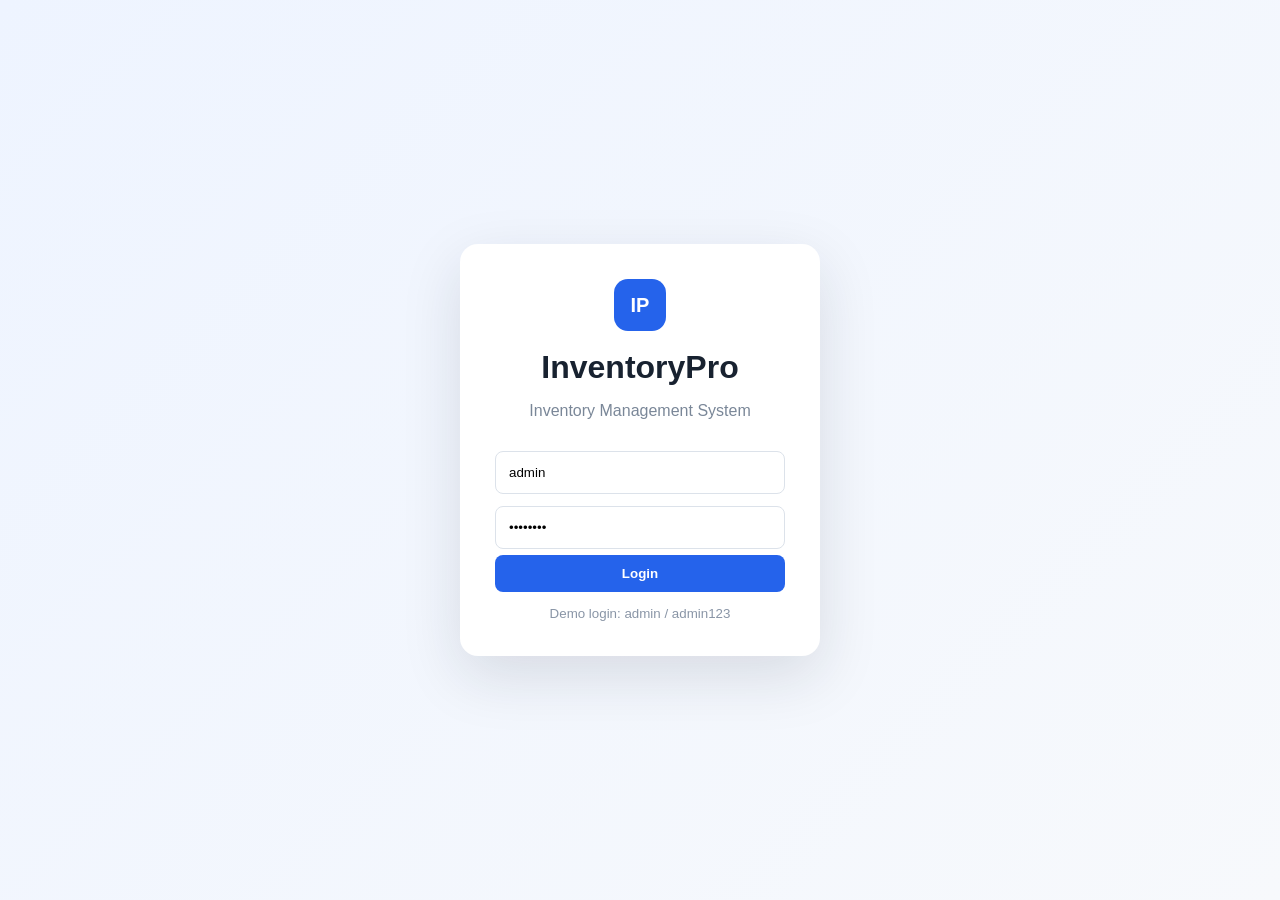
<file: public/index.html>
<!DOCTYPE html>
<html lang="en">
<head>
<meta charset="UTF-8">
<meta name="viewport" content="width=device-width, initial-scale=1.0">
<title>InventoryPro | Inventory Management System</title>
<link rel="stylesheet" href="style.css">
</head>
<body>
<div id="loginPage" class="login-page">
  <div class="login-card">
    <div class="brand-mark">IP</div>
    <h1>InventoryPro</h1>
    <p>Inventory Management System</p>
    <input id="username" placeholder="Username" value="admin">
    <input id="password" type="password" placeholder="Password" value="admin123">
    <button class="primary full" onclick="login()">Login</button>
    <small>Demo login: admin / admin123</small>
  </div>
</div>

<div id="app" class="app hidden">
  <aside class="sidebar">
    <div class="side-brand"><div class="brand-mark small">IP</div><span>InventoryPro</span></div>
    <div class="nav-label">MAIN MENU</div>
    <button class="nav active" data-page="dashboard" onclick="showPage('dashboard')">⌂ <span>Dashboard</span></button>
    <button class="nav" data-page="products" onclick="showPage('products')">▦ <span>Products</span></button>
    <button class="nav" data-page="inventory" onclick="showPage('inventory')">◈ <span>Inventory</span></button>
    <button class="nav" data-page="sales" onclick="showPage('sales')">↗ <span>Sales</span></button>
    <button class="nav" data-page="purchases" onclick="showPage('purchases')">↙ <span>Purchases</span></button>
    <button class="nav" data-page="suppliers" onclick="showPage('suppliers')">♙ <span>Suppliers</span></button>
    <button class="nav" data-page="categories" onclick="showPage('categories')">▤ <span>Categories</span></button>
    <button class="nav" data-page="reports" onclick="showPage('reports')">▥ <span>Reports</span></button>
    <div class="side-bottom">
      <button class="nav" onclick="showPage('settings')">⚙ <span>Settings</span></button>
      <button class="nav logout" onclick="logout()">⇥ <span>Logout</span></button>
    </div>
  </aside>

  <main class="main">
    <header class="topbar">
      <div>
        <h2 id="pageTitle">Dashboard</h2>
        <p id="pageSubtitle">Overview of your inventory</p>
      </div>
      <div class="profile"><div class="avatar">A</div><div><b>Admin</b><small>Administrator</small></div></div>
    </header>

    <section id="dashboard" class="page active-page">
      <div class="stats">
        <div class="stat"><span>Total Products</span><strong id="totalProducts">0</strong><em>Items in catalog</em></div>
        <div class="stat"><span>Total Stock</span><strong id="totalStock">0</strong><em>Units available</em></div>
        <div class="stat"><span>Low Stock</span><strong id="lowStock">0</strong><em>Need attention</em></div>
        <div class="stat"><span>Inventory Value</span><strong id="inventoryValue">₹0</strong><em>Current stock value</em></div>
      </div>
      <div class="grid two">
        <div class="card">
          <div class="card-head"><h3>Recent Sales</h3><button onclick="showPage('sales')">View all</button></div>
          <table><thead><tr><th>Product</th><th>Qty</th><th>Amount</th></tr></thead><tbody id="salesPreview"></tbody></table>
        </div>
        <div class="card">
          <div class="card-head"><h3>Low Stock Alerts</h3><button onclick="showPage('inventory')">View stock</button></div>
          <div id="alerts"></div>
        </div>
      </div>
      <div class="card cpp-card">
        <div><span class="tag">C++ MODULE</span><h3>C++ Inventory Logic Connected to the Project</h3><p><b>main.cpp</b> contains the Product structure, inventory list, <b>sellProduct()</b> and <b>purchaseProduct()</b> functions.</p></div>
        <code>struct Product { id, name, category, stock, price };</code>
      </div>
    </section>

    <section id="products" class="page">
      <div class="toolbar"><div><h3>Product Catalog</h3><p>Manage products and prices</p></div><button class="primary" onclick="openProductModal()">+ Add Product</button></div>
      <div class="card"><div class="search"><input id="productSearch" oninput="renderProducts()" placeholder="Search products..."><select id="categoryFilter" onchange="renderProducts()"><option value="">All Categories</option></select></div>
      <table><thead><tr><th>ID</th><th>Product</th><th>Category</th><th>Stock</th><th>Price</th><th>Status</th><th>Action</th></tr></thead><tbody id="productTable"></tbody></table></div>
    </section>

    <section id="inventory" class="page">
      <div class="toolbar"><div><h3>Inventory / Stock</h3><p>Monitor stock levels</p></div><button class="primary" onclick="showPage('purchases')">+ Add Stock</button></div>
      <div class="card"><table><thead><tr><th>Product</th><th>Category</th><th>Available</th><th>Unit Price</th><th>Stock Value</th><th>Status</th><th>Action</th></tr></thead><tbody id="inventoryTable"></tbody></table></div>
    </section>

    <section id="sales" class="page">
      <div class="toolbar"><div><h3>Sales</h3><p>Record products sold to customers</p></div><button class="primary" onclick="openTransaction('sell')">+ New Sale</button></div>
      <div class="card"><table><thead><tr><th>Invoice</th><th>Product</th><th>Qty</th><th>Amount</th><th>Date</th></tr></thead><tbody id="salesTable"></tbody></table></div>
    </section>

    <section id="purchases" class="page">
      <div class="toolbar"><div><h3>Purchases</h3><p>Add incoming stock from suppliers</p></div><button class="primary" onclick="openTransaction('purchase')">+ New Purchase</button></div>
      <div class="card"><table><thead><tr><th>PO No.</th><th>Product</th><th>Qty</th><th>Amount</th><th>Date</th></tr></thead><tbody id="purchaseTable"></tbody></table></div>
    </section>

    <section id="suppliers" class="page">
      <div class="toolbar"><div><h3>Suppliers</h3><p>Manage supplier information</p></div><button class="primary" onclick="addSupplier()">+ Add Supplier</button></div>
      <div class="card"><table><thead><tr><th>Supplier</th><th>Contact</th><th>Category</th><th>Status</th></tr></thead><tbody id="supplierTable"></tbody></table></div>
    </section>

    <section id="categories" class="page">
      <div class="toolbar"><div><h3>Categories</h3><p>Product categories</p></div><button class="primary" onclick="addCategory()">+ Add Category</button></div>
      <div class="category-grid" id="categoryGrid"></div>
    </section>

    <section id="reports" class="page">
      <div class="toolbar"><div><h3>Reports</h3><p>Inventory performance summary</p></div><button class="primary" onclick="exportCSV()">Export CSV</button></div>
      <div class="stats"><div class="stat"><span>Stock Value</span><strong id="reportValue">₹0</strong></div><div class="stat"><span>Products</span><strong id="reportProducts">0</strong></div><div class="stat"><span>Low Stock</span><strong id="reportLow">0</strong></div><div class="stat"><span>Categories</span><strong id="reportCategories">0</strong></div></div>
      <div class="card report-box"><h3>Inventory Summary</h3><div id="reportBars"></div></div>
    </section>

    <section id="settings" class="page">
      <div class="card settings"><h3>Settings</h3><label>Company Name<input value="InventoryPro"></label><label>Currency<select><option>INR (₹)</option><option>USD ($)</option></select></label><button class="primary" onclick="alert('Settings saved successfully!')">Save Settings</button></div>
    </section>
  </main>
</div>

<div id="modal" class="modal hidden"><div class="modal-card"><button class="close" onclick="closeModal()">×</button><h3 id="modalTitle">Add Product</h3><div id="modalBody"></div></div></div>
<script src="app.js"></script>
</body>
</html>
</file>
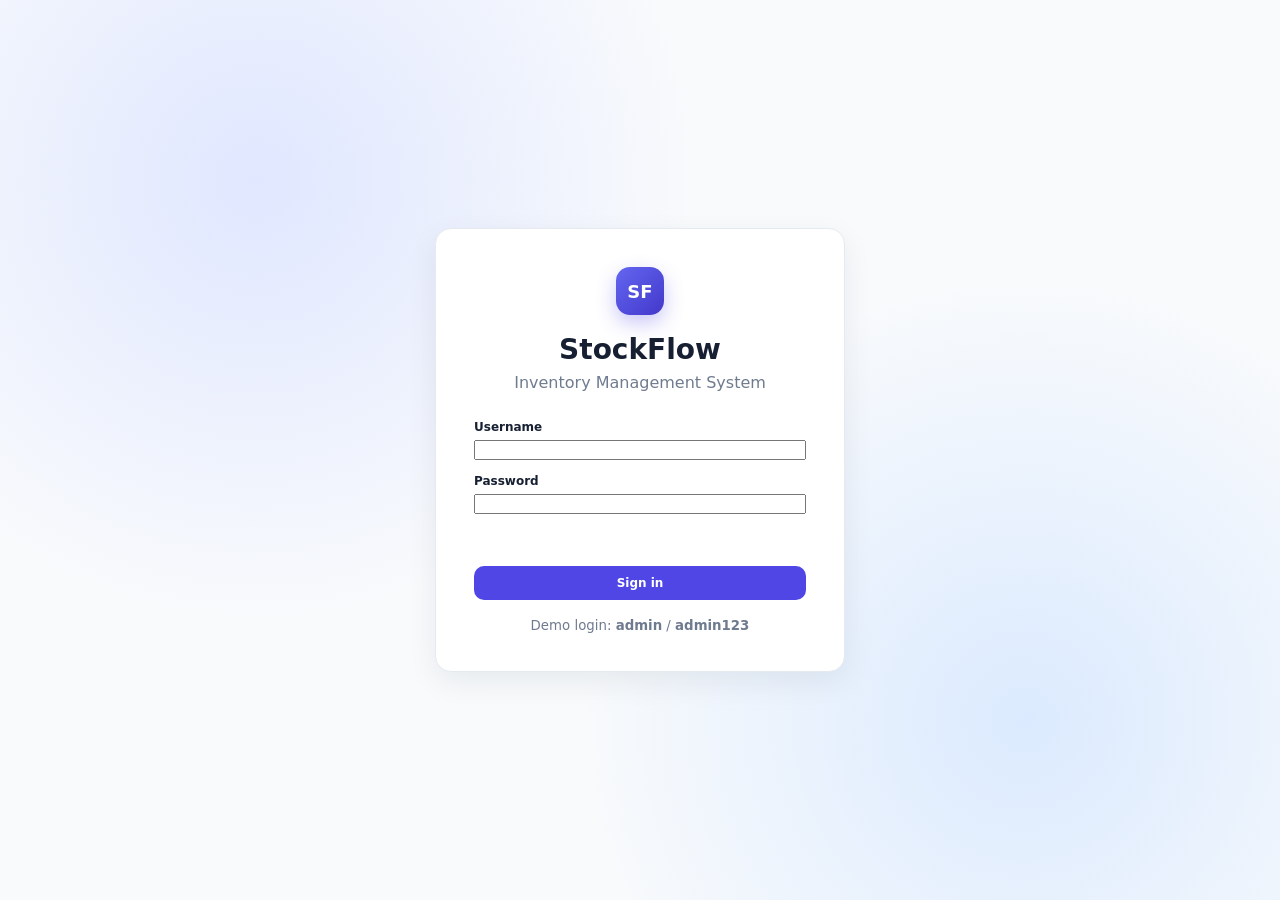
<file: mnt/data/inventory-management-system/index.html>
<!DOCTYPE html>
<html lang="en">
<head>
  <meta charset="UTF-8" />
  <meta name="viewport" content="width=device-width, initial-scale=1.0" />
  <title>StockFlow — Inventory Management</title>
  <link rel="stylesheet" href="css/style.css" />
</head>
<body>
  <div id="toast-container" aria-live="polite"></div>

  <section id="login-screen" class="login-screen">
    <div class="login-card">
      <div class="brand-mark">SF</div>
      <h1>StockFlow</h1>
      <p>Inventory Management System</p>
      <form id="login-form" novalidate>
        <label>Username<input id="login-username" name="username" autocomplete="username" required /></label>
        <label>Password<input id="login-password" name="password" type="password" autocomplete="current-password" required /></label>
        <div id="login-error" class="form-error"></div>
        <button class="btn btn-primary btn-block" type="submit">Sign in</button>
      </form>
      <small>Demo login: <b>admin</b> / <b>admin123</b></small>
    </div>
  </section>

  <section id="app-shell" class="app-shell hidden">
    <aside class="sidebar" id="sidebar">
      <div class="sidebar-brand"><span class="brand-mark small">SF</span><div><b>StockFlow</b><small>Inventory Suite</small></div></div>
      <nav id="main-nav">
        <button class="nav-item active" data-view="dashboard"><span>▦</span> Dashboard</button>
        <button class="nav-item" data-view="products"><span>◫</span> Products</button>
        <button class="nav-item" data-view="sales"><span>↗</span> Sales</button>
        <button class="nav-item" data-view="purchases"><span>↙</span> Purchases</button>
        <button class="nav-item" data-view="suppliers"><span>♙</span> Suppliers</button>
        <button class="nav-item" data-view="categories"><span>◈</span> Categories</button>
        <button class="nav-item" data-view="reports"><span>▤</span> Reports</button>
      </nav>
      <div class="sidebar-footer"><button id="logout-btn" class="nav-item"><span>⇥</span> Logout</button></div>
    </aside>

    <main class="main-content">
      <header class="topbar">
        <button id="mobile-menu" class="icon-btn" aria-label="Menu">☰</button>
        <div><h2 id="page-title">Dashboard</h2><p id="page-subtitle">Overview of your inventory</p></div>
        <div class="topbar-actions"><span class="date-chip" id="current-date"></span><div class="avatar">A</div></div>
      </header>
      <div id="view-container" class="view-container"></div>
    </main>
  </section>

  <div id="modal-root"></div>
  <script src="js/data.js"></script>
  <script src="js/app.js"></script>
</body>
</html>
</file>
<file: public/style.css>
*{box-sizing:border-box}body{margin:0;font-family:Inter,Segoe UI,Arial,sans-serif;background:#f5f7fb;color:#182230}.hidden{display:none!important}.app{display:flex;min-height:100vh}.sidebar{width:240px;background:#101827;color:#dce5f2;padding:22px 14px;position:fixed;top:0;bottom:0}.side-brand{display:flex;align-items:center;gap:10px;font-size:20px;font-weight:800;margin:0 8px 30px}.brand-mark{width:52px;height:52px;border-radius:14px;background:#2563eb;color:#fff;display:grid;place-items:center;font-weight:900;font-size:20px;margin:auto}.brand-mark.small{width:38px;height:38px;border-radius:10px;font-size:15px;margin:0}.nav-label{font-size:10px;color:#72809a;font-weight:800;margin:15px 12px 8px}.nav{width:100%;border:0;background:transparent;color:#aebbd0;text-align:left;padding:12px 13px;border-radius:9px;margin:2px 0;cursor:pointer;font-size:14px}.nav span{margin-left:10px}.nav:hover,.nav.active{background:#1d2b42;color:#fff}.side-bottom{position:absolute;bottom:18px;left:14px;right:14px}.logout{color:#fca5a5}.main{margin-left:240px;width:calc(100% - 240px);padding:28px 34px}.topbar{display:flex;justify-content:space-between;align-items:center;margin-bottom:28px}.topbar h2{margin:0;font-size:26px}.topbar p,.toolbar p{margin:5px 0;color:#758196;font-size:13px}.profile{display:flex;gap:10px;align-items:center}.profile small{display:block;color:#7a8799;font-size:11px}.avatar{width:38px;height:38px;background:#e5edff;color:#2563eb;border-radius:50%;display:grid;place-items:center;font-weight:800}.stats{display:grid;grid-template-columns:repeat(4,1fr);gap:16px;margin-bottom:20px}.stat,.card{background:#fff;border:1px solid #e6eaf0;border-radius:12px;padding:20px;box-shadow:0 2px 8px #17203308}.stat span{display:block;color:#68758a;font-size:13px}.stat strong{display:block;font-size:27px;margin:8px 0}.stat em{font-style:normal;font-size:11px;color:#94a0b1}.grid.two{display:grid;grid-template-columns:1.4fr 1fr;gap:18px}.card-head,.toolbar{display:flex;justify-content:space-between;align-items:center}.card h3,.toolbar h3{margin:0;font-size:17px}.card-head button{border:0;background:none;color:#2563eb;cursor:pointer}.card-head{margin-bottom:15px}table{width:100%;border-collapse:collapse;font-size:13px}th{text-align:left;color:#7b8799;font-size:11px;text-transform:uppercase;letter-spacing:.4px;padding:11px;border-bottom:1px solid #edf0f4}td{padding:13px 11px;border-bottom:1px solid #f0f2f5}tr:last-child td{border-bottom:0}.tag{font-size:10px;font-weight:800;color:#2563eb;background:#eaf1ff;padding:6px 9px;border-radius:20px}.cpp-card{margin-top:18px;display:flex;justify-content:space-between;gap:20px;align-items:center}.cpp-card p{color:#66758a;font-size:13px}.cpp-card code{background:#111827;color:#d1fae5;padding:15px;border-radius:9px;font-size:12px}.page{display:none}.active-page{display:block}.toolbar{margin-bottom:18px}.primary{border:0;background:#2563eb;color:white;padding:11px 17px;border-radius:8px;font-weight:700;cursor:pointer}.full{width:100%}.search{display:flex;gap:10px;margin-bottom:15px}.search input,.search select,.modal-card input,.modal-card select,.settings input,.settings select{padding:11px;border:1px solid #dce2ea;border-radius:8px;outline:none;background:#fff}.search input{flex:1}.status{padding:5px 9px;border-radius:20px;font-size:11px;font-weight:700}.good{background:#dcfce7;color:#15803d}.low{background:#fef3c7;color:#b45309}.danger{background:#fee2e2;color:#b91c1c}.action{border:0;background:#eef4ff;color:#2563eb;padding:7px 10px;border-radius:7px;cursor:pointer;margin-right:4px}.alert{padding:12px;border-left:4px solid #f59e0b;background:#fffaf0;border-radius:7px;margin:8px 0;font-size:13px}.category-grid{display:grid;grid-template-columns:repeat(4,1fr);gap:15px}.category-card{background:#fff;border:1px solid #e5eaf0;border-radius:12px;padding:22px}.category-card strong{font-size:24px;display:block;margin-top:8px}.report-box{margin-top:20px}.bar{display:flex;align-items:center;gap:12px;margin:15px 0}.bar span{width:120px;font-size:13px}.bar i{height:12px;background:#2563eb;border-radius:8px;display:block}.settings{max-width:600px}.settings label{display:block;font-size:13px;margin:20px 0}.settings input,.settings select{display:block;width:100%;margin-top:7px}.login-page{min-height:100vh;display:grid;place-items:center;background:linear-gradient(135deg,#eef4ff,#f7f9fc)}.login-card{width:360px;background:#fff;padding:35px;border-radius:18px;box-shadow:0 20px 60px #18223020;text-align:center}.login-card h1{margin:18px 0 5px}.login-card p{color:#7a8798;margin-bottom:25px}.login-card input{width:100%;padding:13px;margin:6px 0;border:1px solid #dce2ea;border-radius:8px}.login-card small{display:block;color:#8995a6;margin-top:14px}.modal{position:fixed;inset:0;background:#10182788;display:grid;place-items:center}.modal-card{background:#fff;width:420px;border-radius:14px;padding:25px;position:relative}.close{position:absolute;right:15px;top:12px;border:0;background:none;font-size:25px;cursor:pointer}.modal-card label{display:block;font-size:13px;margin:15px 0}.modal-card input,.modal-card select{display:block;width:100%;margin-top:6px}.modal-card .primary{margin-top:10px}@media(max-width:900px){.sidebar{width:190px}.main{margin-left:190px;width:calc(100% - 190px);padding:20px}.stats{grid-template-columns:repeat(2,1fr)}.grid.two{grid-template-columns:1fr}.category-grid{grid-template-columns:repeat(2,1fr)}}
</file>
<file: mnt/data/inventory-management-system/css/style.css>
:root{--bg:#f6f8fb;--card:#fff;--text:#172033;--muted:#6f7b8f;--line:#e6eaf0;--primary:#4f46e5;--primary2:#6366f1;--success:#16a34a;--warning:#d97706;--danger:#dc2626;--sidebar:#111827;--sidebar-muted:#9ca3af;--shadow:0 10px 30px rgba(17,24,39,.07);--radius:16px}*{box-sizing:border-box}body{margin:0;font-family:Inter,ui-sans-serif,system-ui,-apple-system,Segoe UI,Roboto,Arial,sans-serif;background:var(--bg);color:var(--text)}button,input,select,textarea{font:inherit}button{cursor:pointer}.hidden{display:none!important}.app-shell{display:flex;min-height:100vh}.sidebar{width:250px;background:var(--sidebar);color:#fff;position:fixed;inset:0 auto 0 0;display:flex;flex-direction:column;z-index:20}.sidebar-brand{height:82px;display:flex;align-items:center;gap:12px;padding:0 22px;border-bottom:1px solid rgba(255,255,255,.07)}.sidebar-brand small{display:block;color:var(--sidebar-muted);font-size:11px;margin-top:2px}.brand-mark{width:48px;height:48px;border-radius:14px;background:linear-gradient(135deg,#6366f1,#4338ca);display:grid;place-items:center;color:#fff;font-weight:800;font-size:18px;box-shadow:0 8px 20px rgba(79,70,229,.3)}.brand-mark.small{width:36px;height:36px;border-radius:10px;font-size:13px}.sidebar nav{padding:18px 12px}.nav-item{width:100%;border:0;background:transparent;color:#cbd5e1;padding:12px 14px;border-radius:10px;text-align:left;display:flex;align-items:center;gap:12px;margin-bottom:5px}.nav-item span{width:20px;text-align:center;font-size:17px}.nav-item:hover{background:#1f2937;color:#fff}.nav-item.active{background:#3730a3;color:#fff}.sidebar-footer{margin-top:auto;padding:12px}.main-content{margin-left:250px;width:calc(100% - 250px);min-width:0}.topbar{height:82px;background:#fff;border-bottom:1px solid var(--line);display:flex;align-items:center;justify-content:space-between;padding:0 30px;position:sticky;top:0;z-index:10}.topbar h2{font-size:22px;margin:0}.topbar p{margin:4px 0 0;color:var(--muted);font-size:13px}.topbar-actions{display:flex;align-items:center;gap:15px}.date-chip{font-size:13px;color:var(--muted)}.avatar{width:38px;height:38px;border-radius:50%;background:#ede9fe;color:#4f46e5;display:grid;place-items:center;font-weight:700}.icon-btn{display:none;border:0;background:transparent;font-size:22px}.view-container{padding:28px 30px 40px}.grid{display:grid;gap:18px}..stats-grid{grid-template-columns:repeat(5,minmax(0,1fr));margin-bottom:20px}.stat-card,.panel,.login-card{background:var(--card);border:1px solid var(--line);border-radius:var(--radius);box-shadow:var(--shadow)}.stat-card{padding:19px;position:relative;overflow:hidden}.stat-card .stat-icon{width:42px;height:42px;border-radius:12px;background:#eef2ff;color:var(--primary);display:grid;place-items:center;font-size:19px;margin-bottom:14px}.stat-card .label{color:var(--muted);font-size:12px}.stat-card .value{font-size:25px;font-weight:750;margin-top:5px}.stat-card .sub{font-size:11px;color:var(--muted);margin-top:7px}.stat-card.success .stat-icon{background:#ecfdf3;color:var(--success)}.stat-card.warning .stat-icon{background:#fff7ed;color:var(--warning)}.stat-card.danger .stat-icon{background:#fef2f2;color:var(--danger)}.two-col{grid-template-columns:1.35fr .95fr}.panel{padding:20px}.panel-header{display:flex;align-items:center;justify-content:space-between;gap:12px;margin-bottom:18px}.panel-header h3{margin:0;font-size:15px}.panel-header p{margin:4px 0 0;color:var(--muted);font-size:12px}.chart-wrap{height:280px}.canvas-chart{width:100%;height:100%;display:block}.table-panel{margin-top:20px}.table-wrap{overflow:auto}.data-table{width:100%;border-collapse:collapse;min-width:700px}.data-table th{font-size:11px;text-transform:uppercase;letter-spacing:.04em;color:#7b8798;text-align:left;background:#f8fafc;padding:12px 14px;border-bottom:1px solid var(--line)}.data-table td{padding:13px 14px;border-bottom:1px solid #edf0f4;font-size:13px;vertical-align:middle}.data-table tr:last-child td{border-bottom:0}.product-cell{display:flex;align-items:center;gap:10px}.product-avatar{width:34px;height:34px;border-radius:9px;background:#eef2ff;color:#4f46e5;display:grid;place-items:center;font-weight:700;font-size:12px}.badge{display:inline-flex;align-items:center;padding:5px 8px;border-radius:999px;font-size:10px;font-weight:700}.badge.success{background:#ecfdf3;color:#15803d}.badge.warning{background:#fff7ed;color:#c2410c}.badge.danger{background:#fef2f2;color:#b91c1c}.badge.info{background:#eff6ff;color:#1d4ed8}.toolbar{display:flex;gap:10px;align-items:center;flex-wrap:wrap;margin-bottom:16px}.search-box{position:relative;flex:1;min-width:220px}.search-box input{padding-left:38px}.search-box span{position:absolute;left:13px;top:50%;transform:translateY(-50%);color:#9aa4b2}.form-control{width:100%;border:1px solid #dfe4eb;border-radius:10px;background:#fff;padding:10px 12px;outline:none}.form-control:focus{border-color:#818cf8;box-shadow:0 0 0 3px #eef2ff}.btn{border:0;border-radius:10px;padding:10px 14px;font-weight:650;font-size:12px}.btn-primary{background:var(--primary);color:#fff}.btn-primary:hover{background:#4338ca}.btn-secondary{background:#eef2f7;color:#374151}.btn-danger{background:#fee2e2;color:#b91c1c}.btn-success{background:#dcfce7;color:#166534}.btn-block{width:100%}.action-group{display:flex;gap:6px}.action-btn{border:1px solid var(--line);background:#fff;border-radius:8px;padding:6px 8px;font-size:11px}.action-btn:hover{background:#f8fafc}.page-actions{display:flex;justify-content:space-between;align-items:center;margin-bottom:18px}.page-actions h3{margin:0;font-size:18px}.empty{text-align:center;padding:40px;color:var(--muted)}.modal-backdrop{position:fixed;inset:0;background:rgba(15,23,42,.55);display:grid;place-items:center;padding:20px;z-index:100}.modal{width:min(720px,100%);max-height:90vh;overflow:auto;background:#fff;border-radius:18px;box-shadow:0 25px 70px rgba(0,0,0,.2)}.modal-header{padding:18px 22px;border-bottom:1px solid var(--line);display:flex;justify-content:space-between;align-items:center}.modal-header h3{margin:0}.modal-close{border:0;background:#f1f5f9;border-radius:8px;width:32px;height:32px}.modal-body{padding:22px}.form-grid{display:grid;grid-template-columns:repeat(2,minmax(0,1fr));gap:15px}.field{display:flex;flex-direction:column;gap:6px}.field.full{grid-column:1/-1}.field label{font-size:12px;font-weight:650}.field textarea{min-height:90px;resize:vertical}.modal-footer{display:flex;justify-content:flex-end;gap:10px;padding:15px 22px;border-top:1px solid var(--line)}.form-error{color:var(--danger);font-size:11px;min-height:16px;margin-top:8px}.login-screen{min-height:100vh;display:grid;place-items:center;background:radial-gradient(circle at 20% 20%,#e0e7ff,transparent 35%),radial-gradient(circle at 80% 80%,#dbeafe,transparent 35%),#f8fafc;padding:20px}.login-card{width:min(410px,100%);padding:38px}.login-card .brand-mark{margin:0 auto 18px}.login-card h1{text-align:center;margin:0;font-size:28px}.login-card>p{text-align:center;color:var(--muted);margin:7px 0 28px}.login-card form{display:grid;gap:14px}.login-card label{font-size:12px;font-weight:650;display:grid;gap:6px}.login-card small{display:block;text-align:center;color:var(--muted);margin-top:18px}.kpi-row{display:flex;gap:10px;flex-wrap:wrap}.report-card{padding:16px;border:1px solid var(--line);border-radius:12px;background:#fafbfc}.report-card h4{margin:0 0 7px;font-size:12px;color:var(--muted)}.report-card strong{font-size:22px}.category-grid{grid-template-columns:repeat(3,minmax(0,1fr))}.category-card{padding:18px;border:1px solid var(--line);border-radius:14px;background:#fff}.category-card h4{margin:0 0 8px}.category-card p{margin:0;color:var(--muted);font-size:12px}.progress{height:7px;background:#eef2f7;border-radius:99px;overflow:hidden;margin-top:12px}.progress>span{display:block;height:100%;background:var(--primary);border-radius:99px}.toast{background:#111827;color:#fff;padding:12px 15px;border-radius:10px;box-shadow:var(--shadow);font-size:12px;animation:slide .2s ease;display:flex;gap:10px;align-items:center}.toast.success{border-left:4px solid #22c55e}.toast.error{border-left:4px solid #ef4444}.toast.warning{border-left:4px solid #f59e0b}#toast-container{position:fixed;right:20px;top:20px;z-index:200;display:grid;gap:8px}.report-controls{display:flex;gap:8px;flex-wrap:wrap}.muted{color:var(--muted)}@keyframes slide{from{transform:translateY(-8px);opacity:0}to{transform:none;opacity:1}}@media(max-width:1100px){.stats-grid{grid-template-columns:repeat(3,1fr)}.two-col{grid-template-columns:1fr}.category-grid{grid-template-columns:repeat(2,1fr)}}@media(max-width:800px){.sidebar{transform:translateX(-100%);transition:.2s}.sidebar.open{transform:none}.main-content{margin-left:0;width:100%}.icon-btn{display:block}.topbar{padding:0 16px}.date-chip{display:none}.view-container{padding:20px 15px 30px}.stats-grid{grid-template-columns:repeat(2,1fr)}.form-grid{grid-template-columns:1fr}.field.full{grid-column:auto}.category-grid{grid-template-columns:1fr}}@media(max-width:480px){.stats-grid{grid-template-columns:1fr}.login-card{padding:28px 20px}.page-actions{align-items:flex-start;gap:10px;flex-direction:column}}
</file>
